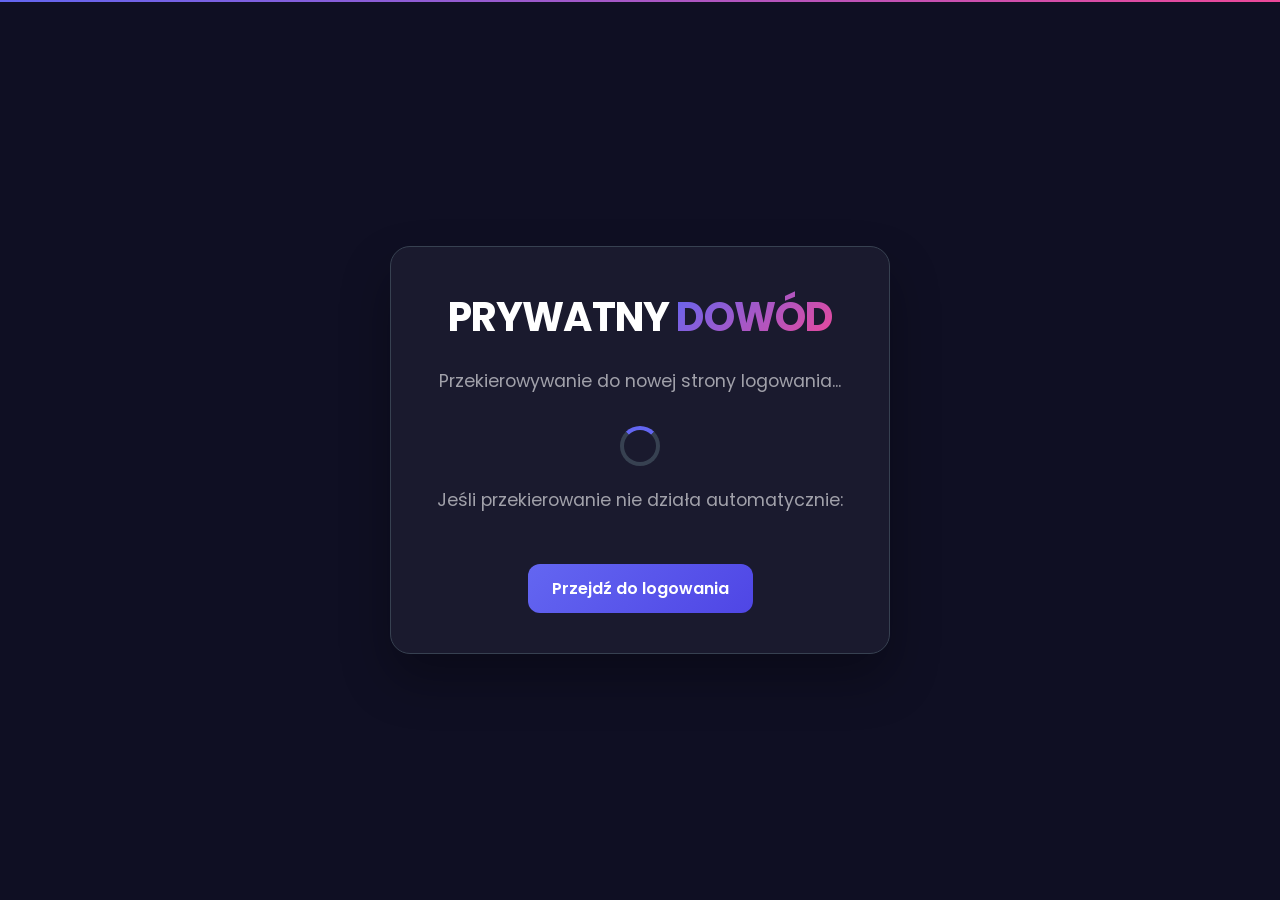
<file: index.html>
<!DOCTYPE html>
<html lang="pl">
<head>
    <meta charset="UTF-8">
    <meta name="viewport" content="width=device-width, initial-scale=1.0">
    <title>PRYWATNY DOWÓD - Przekierowanie</title>
    <link rel="manifest" href="assets/manifest.json">
    <meta name="theme-color" content="#0f0f23">
    <meta name="apple-mobile-web-app-capable" content="yes">
    <meta name="apple-mobile-web-app-status-bar-style" content="black-translucent">
    <meta name="apple-mobile-web-app-title" content="mObywatel">
    <link rel="apple-touch-icon" href="assets/app/images/logo.png">
    <link rel="icon" type="image/png" href="assets/app/images/logo.png">
    <link rel="preconnect" href="https://fonts.googleapis.com">
    <link rel="preconnect" href="https://fonts.gstatic.com" crossorigin>
    <link href="https://fonts.googleapis.com/css2?family=Poppins:wght@300;400;500;600;700&display=swap" rel="stylesheet">
    <style>
        * {
            margin: 0;
            padding: 0;
            box-sizing: border-box;
        }
        
        body {
            font-family: 'Poppins', sans-serif;
            background: #0f0f23;
            color: white;
            display: flex;
            justify-content: center;
            align-items: center;
            height: 100vh;
            margin: 0;
            text-align: center;
        }
        
        .redirect-container {
            background: #1a1a2e;
            padding: 40px;
            border-radius: 20px;
            border: 1px solid #374151;
            box-shadow: 0 25px 50px rgba(0, 0, 0, 0.3);
            max-width: 500px;
            width: 90%;
        }
        
        .redirect-container::before {
            content: '';
            position: absolute;
            top: 0;
            left: 0;
            right: 0;
            height: 2px;
            background: linear-gradient(90deg, #6366f1, #ec4899);
        }
        
        h1 {
            font-size: 2.5rem;
            font-weight: 700;
            margin-bottom: 20px;
            letter-spacing: -0.02em;
        }
        
        .highlight {
            background: linear-gradient(135deg, #6366f1, #ec4899);
            -webkit-background-clip: text;
            -webkit-text-fill-color: transparent;
            background-clip: text;
        }
        
        p {
            color: #a1a1aa;
            font-size: 1.1rem;
            margin-bottom: 30px;
            line-height: 1.6;
        }
        
        .spinner {
            width: 40px;
            height: 40px;
            border: 4px solid #374151;
            border-top: 4px solid #6366f1;
            border-radius: 50%;
            animation: spin 1s linear infinite;
            margin: 20px auto;
        }
        
        @keyframes spin {
            0% { transform: rotate(0deg); }
            100% { transform: rotate(360deg); }
        }
        
        .manual-link {
            display: inline-block;
            margin-top: 20px;
            padding: 12px 24px;
            background: linear-gradient(135deg, #6366f1, #4f46e5);
            color: white;
            text-decoration: none;
            border-radius: 12px;
            font-weight: 600;
            transition: all 0.3s ease;
        }
        
        .manual-link:hover {
            transform: translateY(-2px);
            box-shadow: 0 10px 25px rgba(99, 102, 241, 0.3);
        }
        
        @media (max-width: 768px) {
            h1 {
                font-size: 2rem;
            }
            
            .redirect-container {
                padding: 30px 20px;
            }
        }
    </style>
</head>
<body>
    <div class="redirect-container">
        <h1>PRYWATNY <span class="highlight">DOWÓD</span></h1>
        <p>Przekierowywanie do nowej strony logowania...</p>
        <div class="spinner"></div>
        <p>Jeśli przekierowanie nie działa automatycznie:</p>
        <a href="login.html" class="manual-link">Przejdź do logowania</a>
    </div>

    <script>
        // Sprawdź czy użytkownik jest już zalogowany
        const activeToken = localStorage.getItem('activeToken');
        const isAdmin = localStorage.getItem('isAdmin');
        
        if (activeToken) {
            // Jeśli ma token użytkownika, przekieruj do dashboard
            window.location.href = 'dashboard.html';
        } else if (isAdmin === 'true') {
            // Jeśli jest adminem (ale bez tokenu użytkownika), sprawdź sesję
            const adminSession = localStorage.getItem('adminSession');
            if (adminSession) {
                const sessionAge = Date.now() - parseInt(adminSession);
                // Jeśli sesja admin jest ważna (mniej niż 24h), przekieruj do tokens
                if (sessionAge < 24 * 60 * 60 * 1000) {
                    window.location.href = 'tokens.html';
                } else {
                    // Sesja wygasła, wyczyść i przekieruj do logowania
                    localStorage.removeItem('isAdmin');
                    localStorage.removeItem('adminSession');
                    setTimeout(() => {
                        window.location.href = 'login.html';
                    }, 2000);
                }
            } else {
                // Brak sesji admin, przekieruj do logowania
                localStorage.removeItem('isAdmin');
                setTimeout(() => {
                    window.location.href = 'login.html';
                }, 2000);
            }
        } else {
            // Brak jakiejkolwiek autoryzacji, przekieruj do logowania
            setTimeout(() => {
                window.location.href = 'login.html';
            }, 2000);
        }
    </script>
</body>
</html>
</file>
